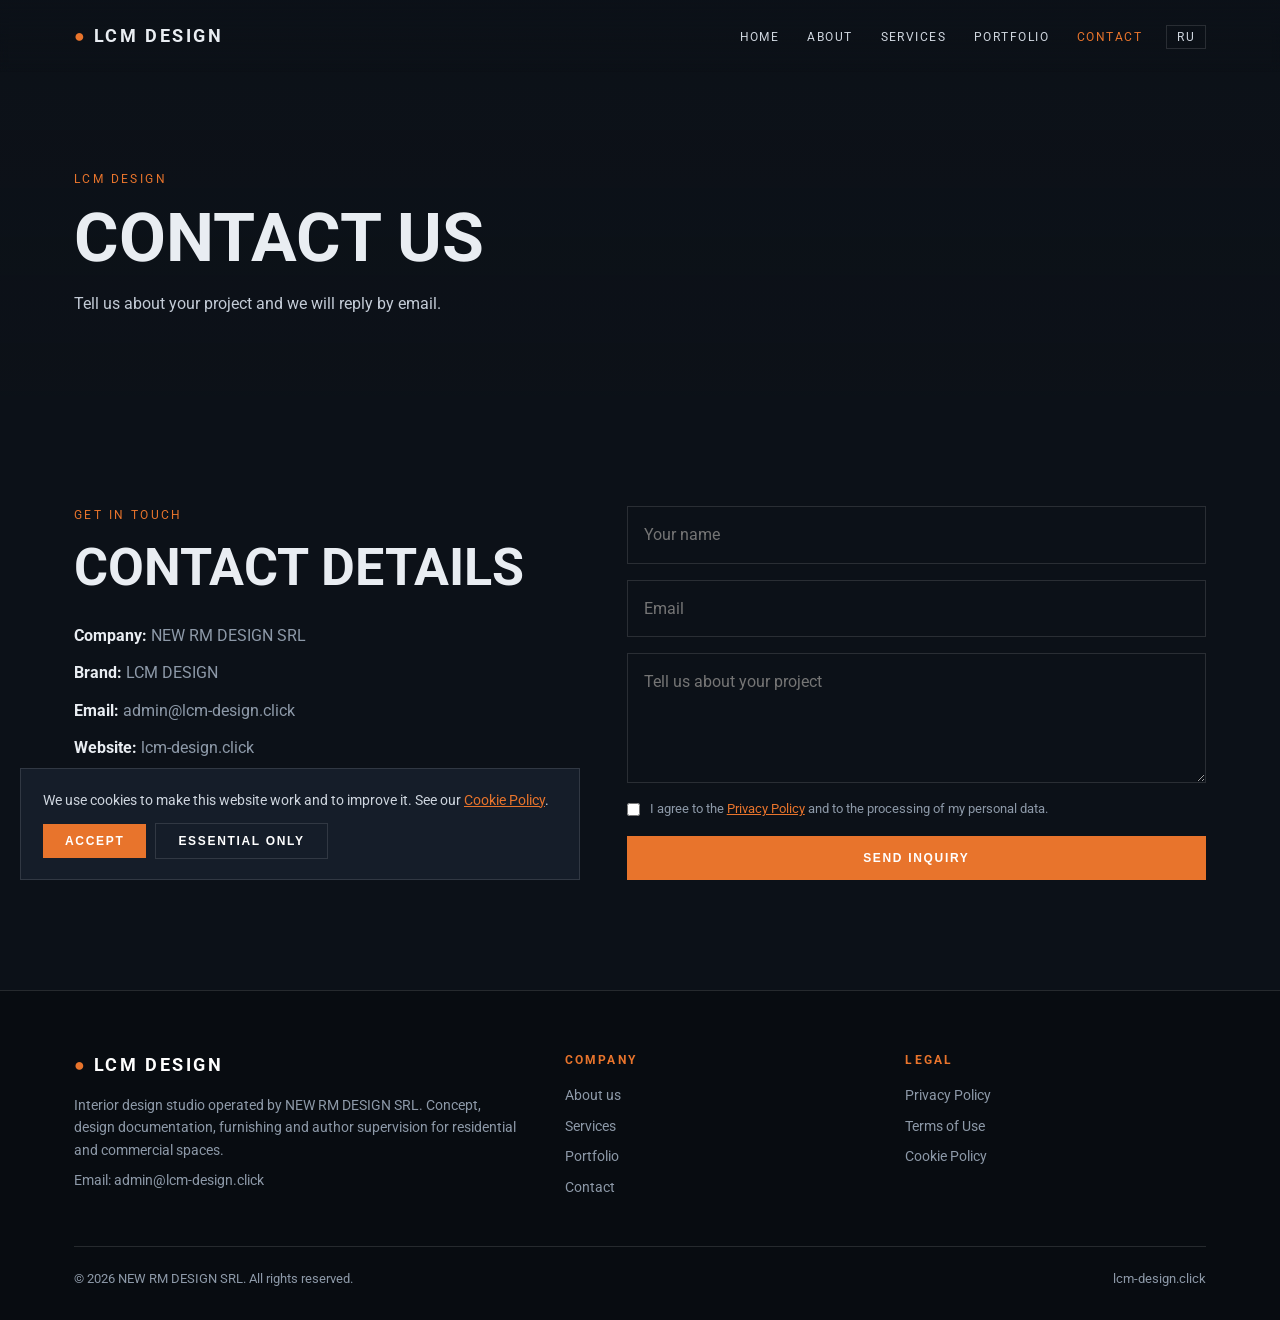
<file: contact.html>
<!DOCTYPE html><html lang="en"><head><meta charset="UTF-8"><meta name="viewport" content="width=device-width,initial-scale=1"><title>Contact — LCM DESIGN</title><meta name="description" content="Contact LCM DESIGN, operated by NEW RM DESIGN SRL."><link href="https://fonts.googleapis.com/css2?family=Roboto:wght@300;400;500;700;900&display=swap" rel="stylesheet"><link rel="stylesheet" href="style.css"></head><body>
<header><div class="wrap"><a class="logo" href="index.html"><b>●</b> LCM DESIGN</a><button class="burger" id="burger" aria-label="Menu">☰</button><nav id="nav"><a href="index.html">Home</a><a href="about.html">About</a><a href="services.html">Services</a><a href="portfolio.html">Portfolio</a><a href="contact.html" style=color:var(--accent)>Contact</a><a class="lang" href="ru/index.html">RU</a></nav></div></header><div class="phero"><div class="wrap"><div class="label">LCM DESIGN</div><h1>Contact us</h1><p>Tell us about your project and we will reply by email.</p></div></div>
<section><div class="wrap contact"><div><div class="label">Get in touch</div><h2>Contact details</h2><p><strong>Company:</strong> NEW RM DESIGN SRL</p><p><strong>Brand:</strong> LCM DESIGN</p><p><strong>Email:</strong> <a href="mailto:admin@lcm-design.click">admin@lcm-design.click</a></p><p><strong>Website:</strong> lcm-design.click</p><p>We usually reply within 1–2 business days.</p></div>
<form id="form"><input name="name" placeholder="Your name" required><input name="email" type="email" placeholder="Email" required><textarea name="msg" placeholder="Tell us about your project" required></textarea><label class="check"><input type="checkbox" required><span>I agree to the <a href="privacy.html">Privacy Policy</a> and to the processing of my personal data.</span></label><button class="btn" type="submit">Send inquiry</button></form></div></section><footer><div class="wrap"><div class="fgrid"><div><a class="logo" href="index.html" style="color:#fff;font-size:18px"><b style="color:#e8742c">●</b> LCM DESIGN</a><p style="margin-top:14px">Interior design studio operated by NEW RM DESIGN SRL. Concept, design documentation, furnishing and author supervision for residential and commercial spaces.</p><p>Email: <a style="display:inline" href="mailto:admin@lcm-design.click">admin@lcm-design.click</a></p></div>
<div><h5>Company</h5><a href="about.html">About us</a><a href="services.html">Services</a><a href="portfolio.html">Portfolio</a><a href="contact.html">Contact</a></div>
<div><h5>Legal</h5><a href="privacy.html">Privacy Policy</a><a href="terms.html">Terms of Use</a><a href="cookies.html">Cookie Policy</a></div></div>
<div class="copy"><span>© 2026 NEW RM DESIGN SRL. All rights reserved.</span><span>lcm-design.click</span></div></div></footer>
<div id="cookie">We use cookies to make this website work and to improve it. See our <a href="cookies.html">Cookie Policy</a>.<br><button class="btn" id="acc">Accept</button> <button class="btn ghost" id="dec" style="margin-left:6px;padding:10px 22px">Essential only</button></div><script src="script.js"></script></body></html>
</file>
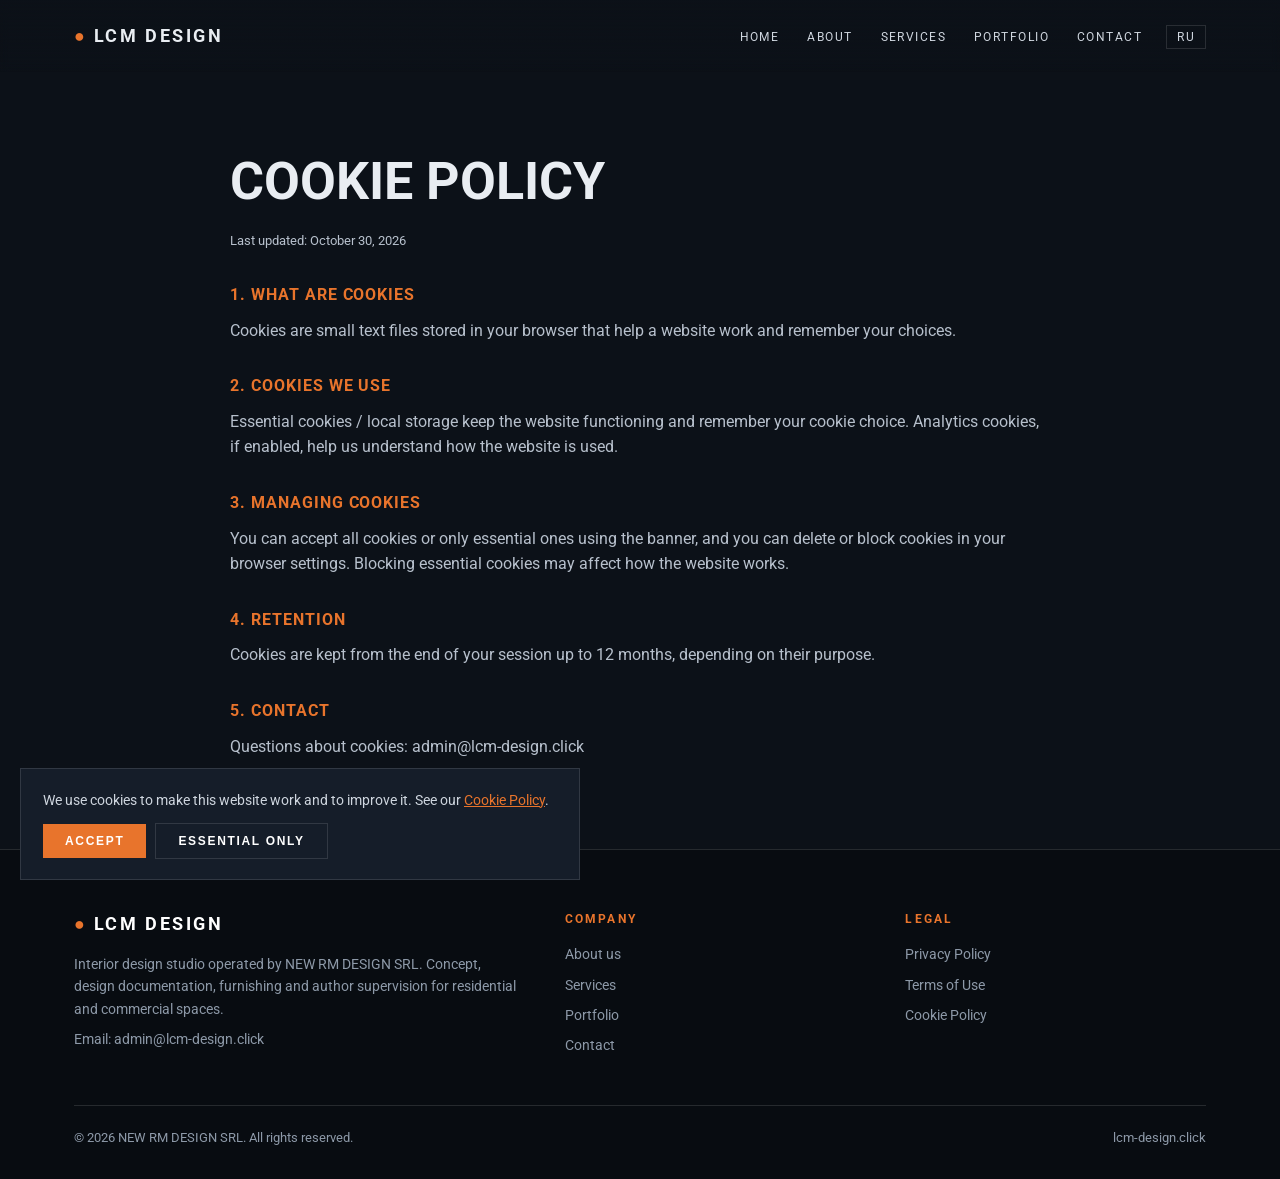
<file: cookies.html>
<!DOCTYPE html><html lang="en"><head><meta charset="UTF-8"><meta name="viewport" content="width=device-width,initial-scale=1"><title>Cookie Policy — LCM DESIGN</title><meta name="description" content="Cookie Policy"><link href="https://fonts.googleapis.com/css2?family=Roboto:wght@300;400;500;700;900&display=swap" rel="stylesheet"><link rel="stylesheet" href="style.css"></head><body>
<header><div class="wrap"><a class="logo" href="index.html"><b>●</b> LCM DESIGN</a><button class="burger" id="burger" aria-label="Menu">☰</button><nav id="nav"><a href="index.html">Home</a><a href="about.html">About</a><a href="services.html">Services</a><a href="portfolio.html">Portfolio</a><a href="contact.html">Contact</a><a class="lang" href="ru/index.html">RU</a></nav></div></header><main class="wrap legal"><h1>Cookie Policy</h1><p class="upd">Last updated: October 30, 2026</p><h3>1. What are cookies</h3><p>Cookies are small text files stored in your browser that help a website work and remember your choices.</p><h3>2. Cookies we use</h3><p>Essential cookies / local storage keep the website functioning and remember your cookie choice. Analytics cookies, if enabled, help us understand how the website is used.</p><h3>3. Managing cookies</h3><p>You can accept all cookies or only essential ones using the banner, and you can delete or block cookies in your browser settings. Blocking essential cookies may affect how the website works.</p><h3>4. Retention</h3><p>Cookies are kept from the end of your session up to 12 months, depending on their purpose.</p><h3>5. Contact</h3><p>Questions about cookies: admin@lcm-design.click</p></main><footer><div class="wrap"><div class="fgrid"><div><a class="logo" href="index.html" style="color:#fff;font-size:18px"><b style="color:#e8742c">●</b> LCM DESIGN</a><p style="margin-top:14px">Interior design studio operated by NEW RM DESIGN SRL. Concept, design documentation, furnishing and author supervision for residential and commercial spaces.</p><p>Email: <a style="display:inline" href="mailto:admin@lcm-design.click">admin@lcm-design.click</a></p></div>
<div><h5>Company</h5><a href="about.html">About us</a><a href="services.html">Services</a><a href="portfolio.html">Portfolio</a><a href="contact.html">Contact</a></div>
<div><h5>Legal</h5><a href="privacy.html">Privacy Policy</a><a href="terms.html">Terms of Use</a><a href="cookies.html">Cookie Policy</a></div></div>
<div class="copy"><span>© 2026 NEW RM DESIGN SRL. All rights reserved.</span><span>lcm-design.click</span></div></div></footer>
<div id="cookie">We use cookies to make this website work and to improve it. See our <a href="cookies.html">Cookie Policy</a>.<br><button class="btn" id="acc">Accept</button> <button class="btn ghost" id="dec" style="margin-left:6px;padding:10px 22px">Essential only</button></div><script src="script.js"></script></body></html>
</file>
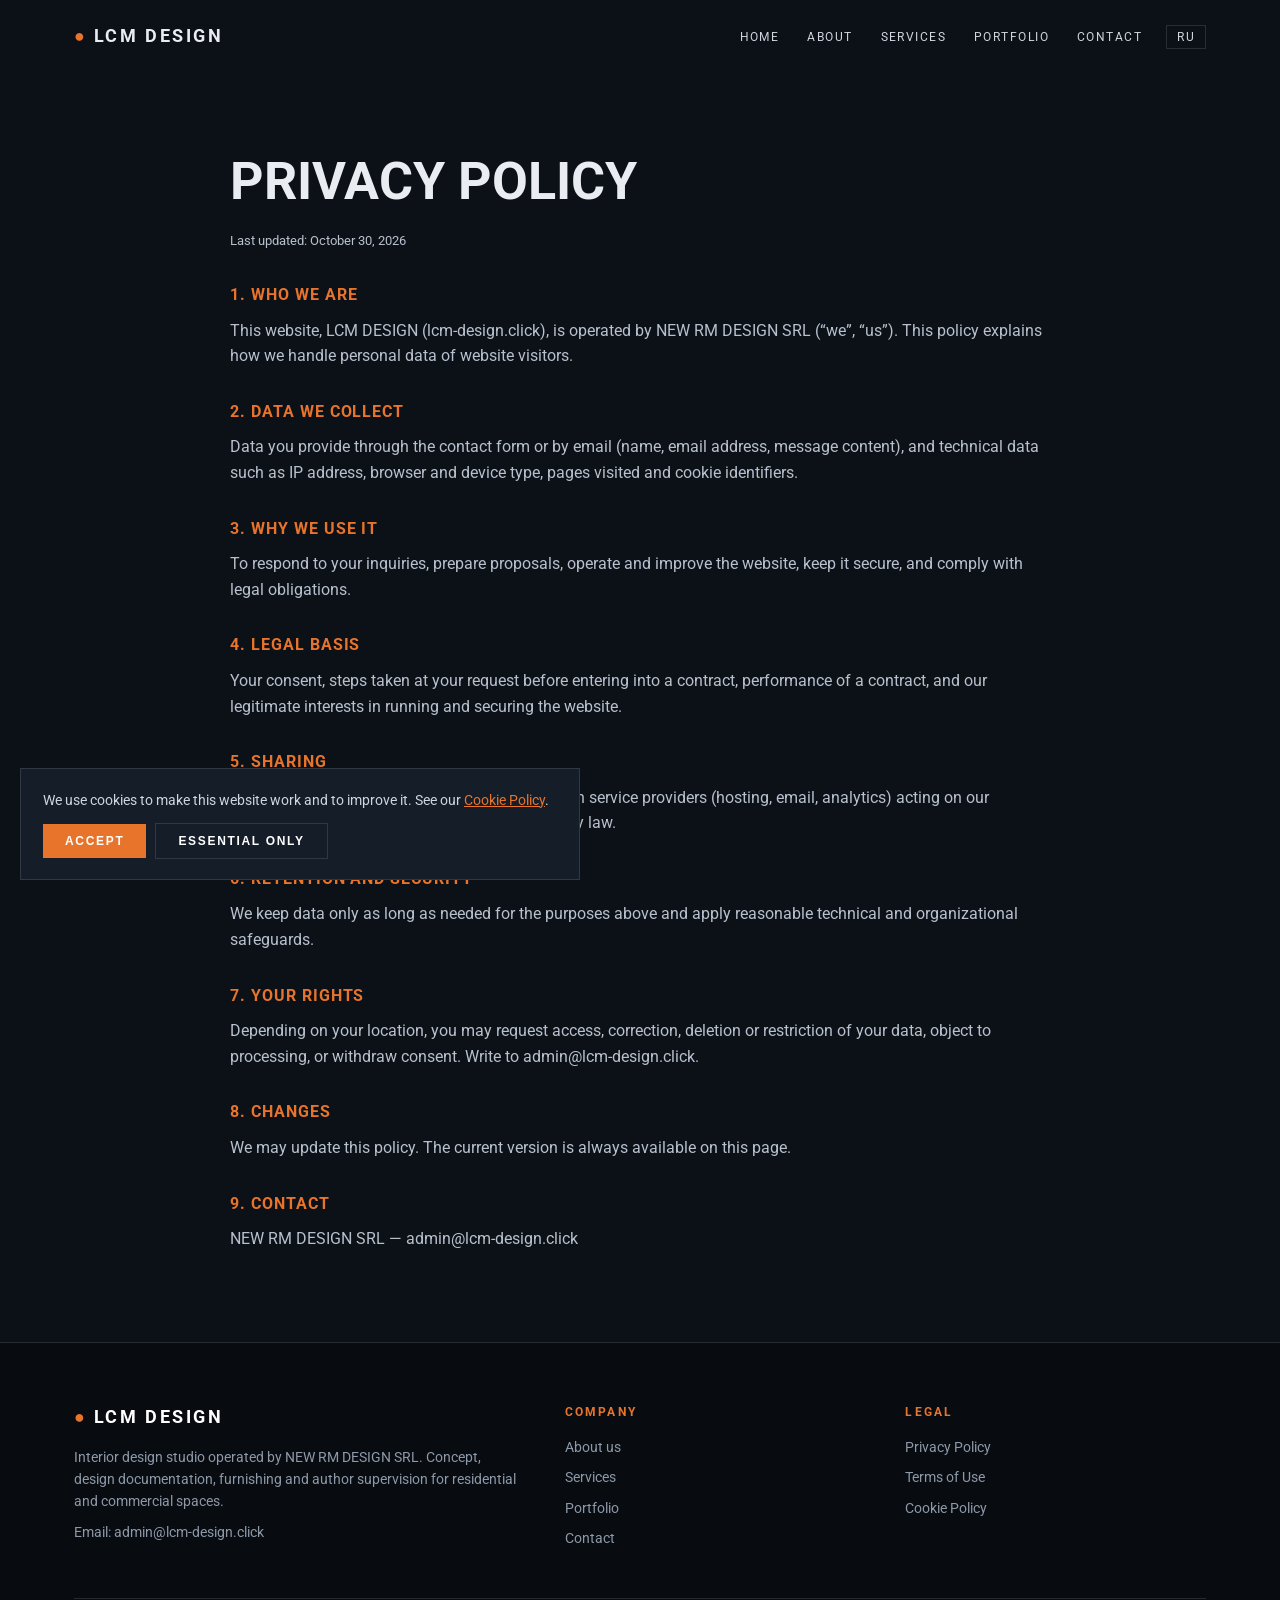
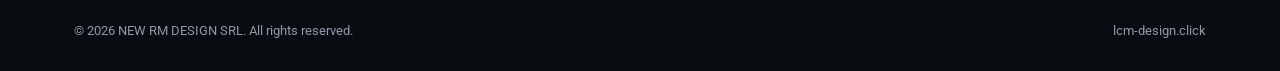
<file: privacy.html>
<!DOCTYPE html><html lang="en"><head><meta charset="UTF-8"><meta name="viewport" content="width=device-width,initial-scale=1"><title>Privacy Policy — LCM DESIGN</title><meta name="description" content="Privacy Policy"><link href="https://fonts.googleapis.com/css2?family=Roboto:wght@300;400;500;700;900&display=swap" rel="stylesheet"><link rel="stylesheet" href="style.css"></head><body>
<header><div class="wrap"><a class="logo" href="index.html"><b>●</b> LCM DESIGN</a><button class="burger" id="burger" aria-label="Menu">☰</button><nav id="nav"><a href="index.html">Home</a><a href="about.html">About</a><a href="services.html">Services</a><a href="portfolio.html">Portfolio</a><a href="contact.html">Contact</a><a class="lang" href="ru/index.html">RU</a></nav></div></header><main class="wrap legal"><h1>Privacy Policy</h1><p class="upd">Last updated: October 30, 2026</p><h3>1. Who we are</h3><p>This website, LCM DESIGN (lcm-design.click), is operated by NEW RM DESIGN SRL (“we”, “us”). This policy explains how we handle personal data of website visitors.</p><h3>2. Data we collect</h3><p>Data you provide through the contact form or by email (name, email address, message content), and technical data such as IP address, browser and device type, pages visited and cookie identifiers.</p><h3>3. Why we use it</h3><p>To respond to your inquiries, prepare proposals, operate and improve the website, keep it secure, and comply with legal obligations.</p><h3>4. Legal basis</h3><p>Your consent, steps taken at your request before entering into a contract, performance of a contract, and our legitimate interests in running and securing the website.</p><h3>5. Sharing</h3><p>We do not sell personal data. We may share it with service providers (hosting, email, analytics) acting on our instructions, and with authorities when required by law.</p><h3>6. Retention and security</h3><p>We keep data only as long as needed for the purposes above and apply reasonable technical and organizational safeguards.</p><h3>7. Your rights</h3><p>Depending on your location, you may request access, correction, deletion or restriction of your data, object to processing, or withdraw consent. Write to admin@lcm-design.click.</p><h3>8. Changes</h3><p>We may update this policy. The current version is always available on this page.</p><h3>9. Contact</h3><p>NEW RM DESIGN SRL — admin@lcm-design.click</p></main><footer><div class="wrap"><div class="fgrid"><div><a class="logo" href="index.html" style="color:#fff;font-size:18px"><b style="color:#e8742c">●</b> LCM DESIGN</a><p style="margin-top:14px">Interior design studio operated by NEW RM DESIGN SRL. Concept, design documentation, furnishing and author supervision for residential and commercial spaces.</p><p>Email: <a style="display:inline" href="mailto:admin@lcm-design.click">admin@lcm-design.click</a></p></div>
<div><h5>Company</h5><a href="about.html">About us</a><a href="services.html">Services</a><a href="portfolio.html">Portfolio</a><a href="contact.html">Contact</a></div>
<div><h5>Legal</h5><a href="privacy.html">Privacy Policy</a><a href="terms.html">Terms of Use</a><a href="cookies.html">Cookie Policy</a></div></div>
<div class="copy"><span>© 2026 NEW RM DESIGN SRL. All rights reserved.</span><span>lcm-design.click</span></div></div></footer>
<div id="cookie">We use cookies to make this website work and to improve it. See our <a href="cookies.html">Cookie Policy</a>.<br><button class="btn" id="acc">Accept</button> <button class="btn ghost" id="dec" style="margin-left:6px;padding:10px 22px">Essential only</button></div><script src="script.js"></script></body></html>
</file>
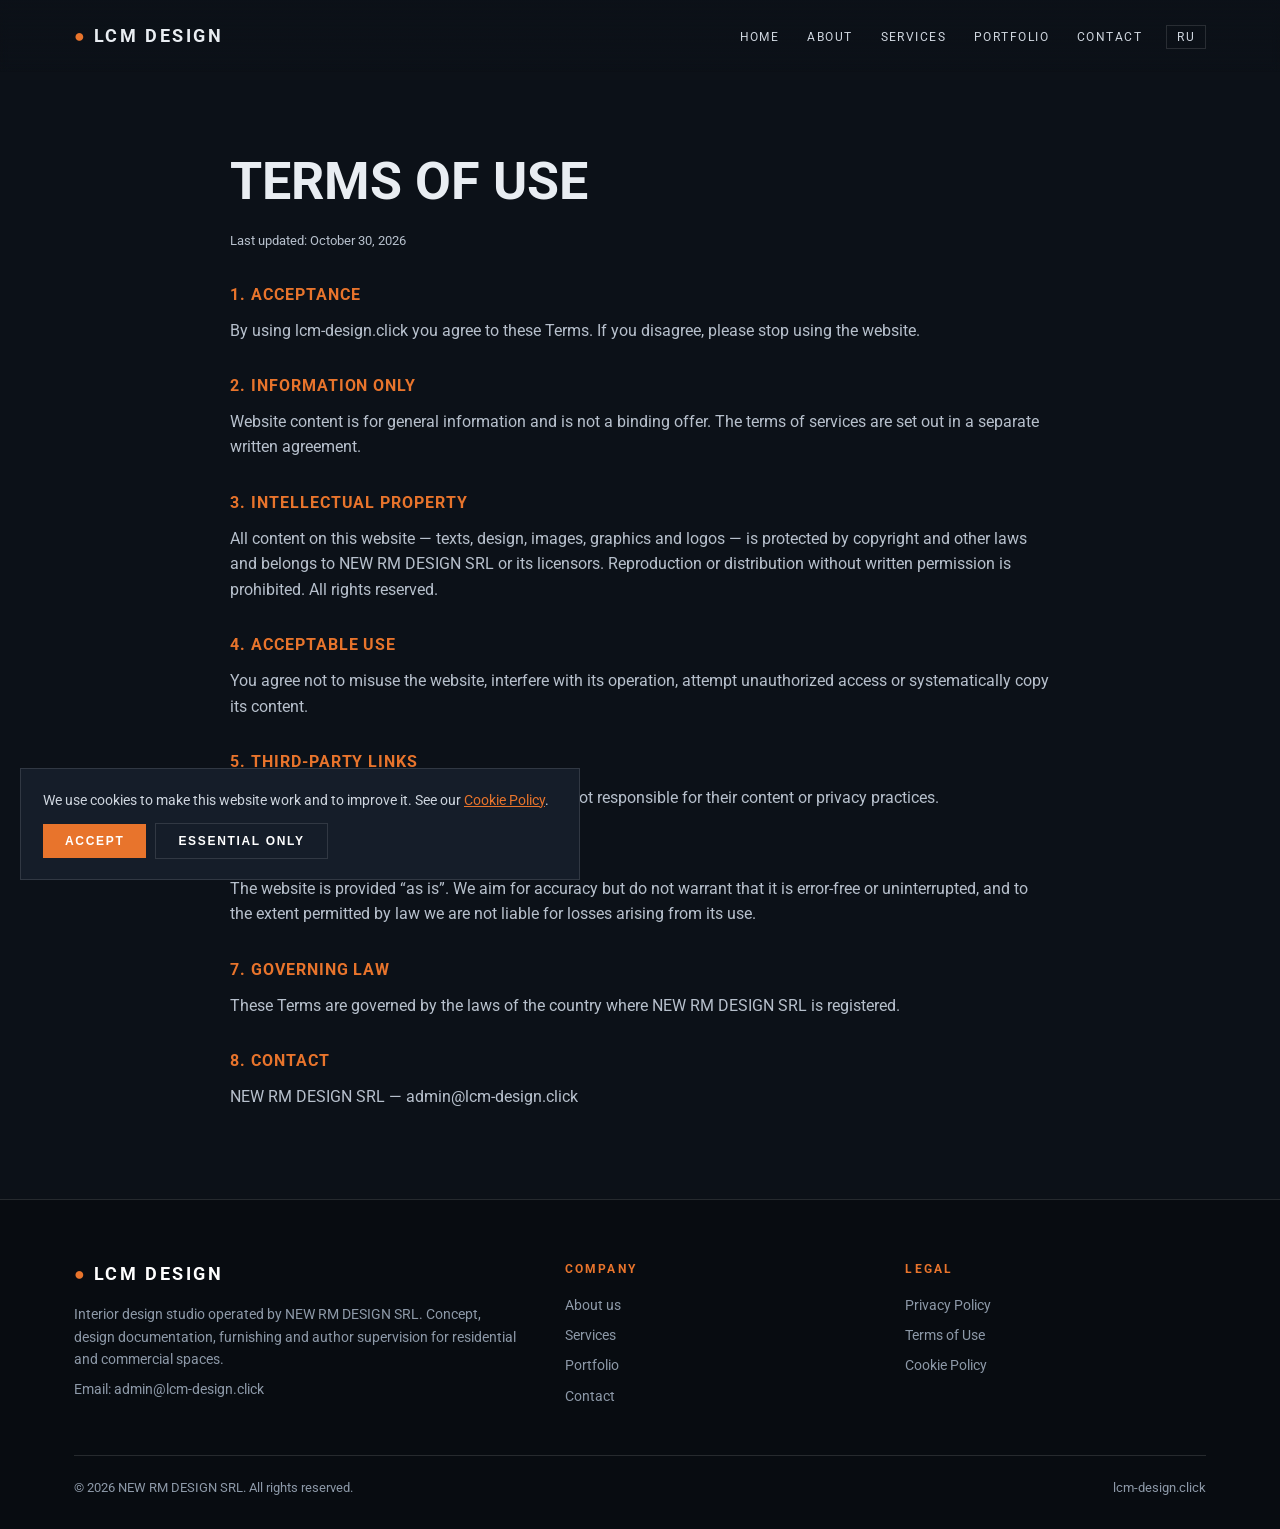
<file: terms.html>
<!DOCTYPE html><html lang="en"><head><meta charset="UTF-8"><meta name="viewport" content="width=device-width,initial-scale=1"><title>Terms of Use — LCM DESIGN</title><meta name="description" content="Terms of Use"><link href="https://fonts.googleapis.com/css2?family=Roboto:wght@300;400;500;700;900&display=swap" rel="stylesheet"><link rel="stylesheet" href="style.css"></head><body>
<header><div class="wrap"><a class="logo" href="index.html"><b>●</b> LCM DESIGN</a><button class="burger" id="burger" aria-label="Menu">☰</button><nav id="nav"><a href="index.html">Home</a><a href="about.html">About</a><a href="services.html">Services</a><a href="portfolio.html">Portfolio</a><a href="contact.html">Contact</a><a class="lang" href="ru/index.html">RU</a></nav></div></header><main class="wrap legal"><h1>Terms of Use</h1><p class="upd">Last updated: October 30, 2026</p><h3>1. Acceptance</h3><p>By using lcm-design.click you agree to these Terms. If you disagree, please stop using the website.</p><h3>2. Information only</h3><p>Website content is for general information and is not a binding offer. The terms of services are set out in a separate written agreement.</p><h3>3. Intellectual property</h3><p>All content on this website — texts, design, images, graphics and logos — is protected by copyright and other laws and belongs to NEW RM DESIGN SRL or its licensors. Reproduction or distribution without written permission is prohibited. All rights reserved.</p><h3>4. Acceptable use</h3><p>You agree not to misuse the website, interfere with its operation, attempt unauthorized access or systematically copy its content.</p><h3>5. Third-party links</h3><p>The website may link to third-party sites. We are not responsible for their content or privacy practices.</p><h3>6. Disclaimer and liability</h3><p>The website is provided “as is”. We aim for accuracy but do not warrant that it is error-free or uninterrupted, and to the extent permitted by law we are not liable for losses arising from its use.</p><h3>7. Governing law</h3><p>These Terms are governed by the laws of the country where NEW RM DESIGN SRL is registered.</p><h3>8. Contact</h3><p>NEW RM DESIGN SRL — admin@lcm-design.click</p></main><footer><div class="wrap"><div class="fgrid"><div><a class="logo" href="index.html" style="color:#fff;font-size:18px"><b style="color:#e8742c">●</b> LCM DESIGN</a><p style="margin-top:14px">Interior design studio operated by NEW RM DESIGN SRL. Concept, design documentation, furnishing and author supervision for residential and commercial spaces.</p><p>Email: <a style="display:inline" href="mailto:admin@lcm-design.click">admin@lcm-design.click</a></p></div>
<div><h5>Company</h5><a href="about.html">About us</a><a href="services.html">Services</a><a href="portfolio.html">Portfolio</a><a href="contact.html">Contact</a></div>
<div><h5>Legal</h5><a href="privacy.html">Privacy Policy</a><a href="terms.html">Terms of Use</a><a href="cookies.html">Cookie Policy</a></div></div>
<div class="copy"><span>© 2026 NEW RM DESIGN SRL. All rights reserved.</span><span>lcm-design.click</span></div></div></footer>
<div id="cookie">We use cookies to make this website work and to improve it. See our <a href="cookies.html">Cookie Policy</a>.<br><button class="btn" id="acc">Accept</button> <button class="btn ghost" id="dec" style="margin-left:6px;padding:10px 22px">Essential only</button></div><script src="script.js"></script></body></html>
</file>
<file: style.css>
:root{--bg:#0c1118;--bg2:#121923;--text:#e9edf2;--muted:#8d99a8;--accent:#e8742c;--line:rgba(255,255,255,.12)}
*{box-sizing:border-box;margin:0;padding:0}
html{scroll-behavior:smooth}
body{font-family:'Roboto',Arial,sans-serif;background:var(--bg);color:var(--text);line-height:1.6}
img{display:block;max-width:100%}
a{color:inherit;text-decoration:none}
.wrap{max-width:1180px;margin:0 auto;padding:0 24px}
header{position:fixed;top:0;left:0;right:0;z-index:50;background:linear-gradient(#0c1118ee,#0c111800);backdrop-filter:blur(4px)}
header .wrap{display:flex;align-items:center;justify-content:space-between;height:72px}
.logo{font-weight:700;letter-spacing:.14em;font-size:18px}
.logo b{color:var(--accent)}
nav a{margin-left:28px;font-size:12px;letter-spacing:.12em;text-transform:uppercase;color:#cfd6df;transition:.2s}
nav a:hover{color:var(--accent)}
.burger{display:none;background:none;border:0;color:#fff;font-size:26px;cursor:pointer}
.hero{min-height:100vh;position:relative;display:flex;align-items:center;background:#0c1118 center/cover no-repeat;background-image:linear-gradient(90deg,#0c1118ee 10%,#0c111866),url('https://images.unsplash.com/photo-1618221195710-dd6b41faaea6?auto=format&fit=crop&w=1800&q=70')}
.hero:after{content:"";position:absolute;left:0;right:0;bottom:0;height:200px;background:linear-gradient(transparent,var(--bg))}
.hero .wrap{position:relative;z-index:2}
.hero h1{font-size:clamp(46px,9vw,112px);line-height:.95;font-weight:900;text-transform:uppercase;letter-spacing:-.01em}
.hero h1 span{color:var(--accent)}
.hero p{max-width:520px;margin:28px 0 36px;color:#c3cbd6;font-size:17px}
.btn{display:inline-block;padding:15px 34px;background:var(--accent);color:#fff;font-size:12px;letter-spacing:.14em;text-transform:uppercase;font-weight:700;border:0;cursor:pointer;transition:.2s}
.btn:hover{background:#ff8a42}
.btn.ghost{background:none;border:1px solid var(--line);margin-left:12px}
.btn.ghost:hover{border-color:var(--accent)}
section{padding:110px 0}
.label{color:var(--accent);font-size:12px;letter-spacing:.2em;text-transform:uppercase;margin-bottom:14px}
h2{font-size:clamp(30px,4.4vw,52px);text-transform:uppercase;line-height:1.1;margin-bottom:26px;font-weight:700}
.about{display:grid;grid-template-columns:1fr 1fr;gap:70px;align-items:center}
.about img{width:100%;height:520px;object-fit:cover}
.about p{color:var(--muted);margin-bottom:18px}
.stats{display:flex;gap:44px;margin-top:34px}
.stats b{display:block;font-size:40px;color:var(--accent);line-height:1}
.stats span{font-size:12px;color:var(--muted);text-transform:uppercase;letter-spacing:.1em}
.alt{background:var(--bg2)}
.grid3{display:grid;grid-template-columns:repeat(3,1fr);gap:24px;margin-top:46px}
.card{border:1px solid var(--line);padding:36px 30px;transition:.25s;background:#0c1118}
.card:hover{border-color:var(--accent);transform:translateY(-4px)}
.card i{font-style:normal;color:var(--accent);font-size:13px;letter-spacing:.2em}
.card h3{margin:14px 0 10px;font-size:20px;text-transform:uppercase}
.card p{color:var(--muted);font-size:15px}
.projects{display:grid;grid-template-columns:repeat(4,1fr);gap:18px;margin-top:46px}
.proj{position:relative;height:420px;overflow:hidden;background:#1a2230}
.proj img{width:100%;height:100%;object-fit:cover;transition:.5s}
.proj:hover img{transform:scale(1.07)}
.proj div{position:absolute;inset:auto 0 0 0;padding:60px 20px 20px;background:linear-gradient(transparent,#0c1118f2)}
.proj h4{font-size:16px;text-transform:uppercase;letter-spacing:.06em}
.proj small{color:var(--muted)}
.banner{background:linear-gradient(#0c1118bb,#0c1118dd),url('https://images.unsplash.com/photo-1600210492486-724fe5c67fb0?auto=format&fit=crop&w=1800&q=70') center/cover fixed;text-align:center;padding:140px 0}
.banner h2{max-width:800px;margin:0 auto 30px}
.steps{display:grid;grid-template-columns:repeat(4,1fr);gap:26px;margin-top:46px}
.steps div{border-top:2px solid var(--accent);padding-top:20px}
.steps b{font-size:34px;color:var(--accent)}
.steps h4{margin:8px 0;text-transform:uppercase}
.steps p{color:var(--muted);font-size:15px}
.contact{display:grid;grid-template-columns:1fr 1.2fr;gap:70px}
.contact p{color:var(--muted);margin-bottom:12px}
.contact strong{color:var(--text)}
form{display:grid;gap:16px}
input,textarea{width:100%;padding:15px 16px;background:#0c1118;border:1px solid var(--line);color:#fff;font:inherit}
input:focus,textarea:focus{outline:0;border-color:var(--accent)}
textarea{min-height:130px;resize:vertical}
.check{display:flex;gap:10px;font-size:13px;color:var(--muted);align-items:flex-start}
.check input{width:auto;margin-top:4px}
.check a{color:var(--accent);text-decoration:underline}
footer{background:#080c11;padding:60px 0 30px;border-top:1px solid var(--line)}
.fgrid{display:grid;grid-template-columns:1.5fr 1fr 1fr;gap:40px}
footer h5{font-size:12px;letter-spacing:.18em;text-transform:uppercase;color:var(--accent);margin-bottom:14px}
footer p,footer a{color:var(--muted);font-size:14px;display:block;margin-bottom:8px}
footer a:hover{color:#fff}
.copy{margin-top:40px;padding-top:22px;border-top:1px solid var(--line);font-size:13px;color:var(--muted);display:flex;justify-content:space-between;flex-wrap:wrap;gap:10px}
#cookie{position:fixed;left:20px;right:20px;bottom:20px;max-width:560px;background:#151d29;border:1px solid var(--line);padding:20px 22px;z-index:99;font-size:14px;color:#cfd6df;display:none}
#cookie a{color:var(--accent);text-decoration:underline}
#cookie .btn{padding:10px 22px;margin-top:12px}
.legal{padding:140px 0 80px;max-width:820px}
.legal h1{font-size:clamp(32px,5vw,52px);text-transform:uppercase;margin-bottom:8px}
.legal h3{margin:30px 0 10px;color:var(--accent);text-transform:uppercase;font-size:16px;letter-spacing:.06em}
.legal p,.legal li{color:#b7c0cc;margin-bottom:10px}
.legal ul{padding-left:22px}
.upd{color:var(--muted);font-size:13px;margin-bottom:30px}
@media(max-width:900px){
.about,.contact,.fgrid{grid-template-columns:1fr;gap:36px}
.grid3,.steps{grid-template-columns:1fr}
.projects{grid-template-columns:1fr 1fr}
.proj{height:320px}
.about img{height:340px}
.burger{display:block}
nav{display:none;position:absolute;top:72px;left:0;right:0;background:#0c1118;padding:12px 24px 20px}
nav.open{display:block}
nav a{display:block;margin:0;padding:12px 0;border-bottom:1px solid var(--line)}
.btn.ghost{margin:12px 0 0}
}
@media(max-width:520px){.projects{grid-template-columns:1fr}}
.phero{padding:170px 0 80px;background:linear-gradient(#0c1118cc,#0c1118f5),url('https://images.unsplash.com/photo-1618221195710-dd6b41faaea6?auto=format&fit=crop&w=1800&q=60') center/cover}
.phero h1{font-size:clamp(36px,6vw,68px);text-transform:uppercase;line-height:1.05}
.phero p{color:#c3cbd6;max-width:640px;margin-top:16px}
.two{display:grid;grid-template-columns:1fr 1fr;gap:60px;align-items:center}
.two img{width:100%;height:420px;object-fit:cover}
.two p,.lead{color:var(--muted);margin-bottom:16px}
.list{list-style:none;margin-top:14px}
.list li{padding:10px 0;border-bottom:1px solid var(--line);color:#c3cbd6}
.list li:before{content:"— ";color:var(--accent)}
.faq details{border-bottom:1px solid var(--line);padding:18px 0}
.faq summary{cursor:pointer;font-weight:500;text-transform:uppercase;letter-spacing:.04em}
.faq p{color:var(--muted);margin-top:10px}
.lang{font-size:12px;border:1px solid var(--line);padding:4px 10px;margin-left:24px}
.pgrid{display:grid;grid-template-columns:repeat(3,1fr);gap:22px;margin-top:40px}
.pgrid .proj{height:380px}
@media(max-width:900px){.two{grid-template-columns:1fr;gap:30px}.pgrid{grid-template-columns:1fr 1fr}.lang{margin:0}}
@media(max-width:520px){.pgrid{grid-template-columns:1fr}}
</file>
